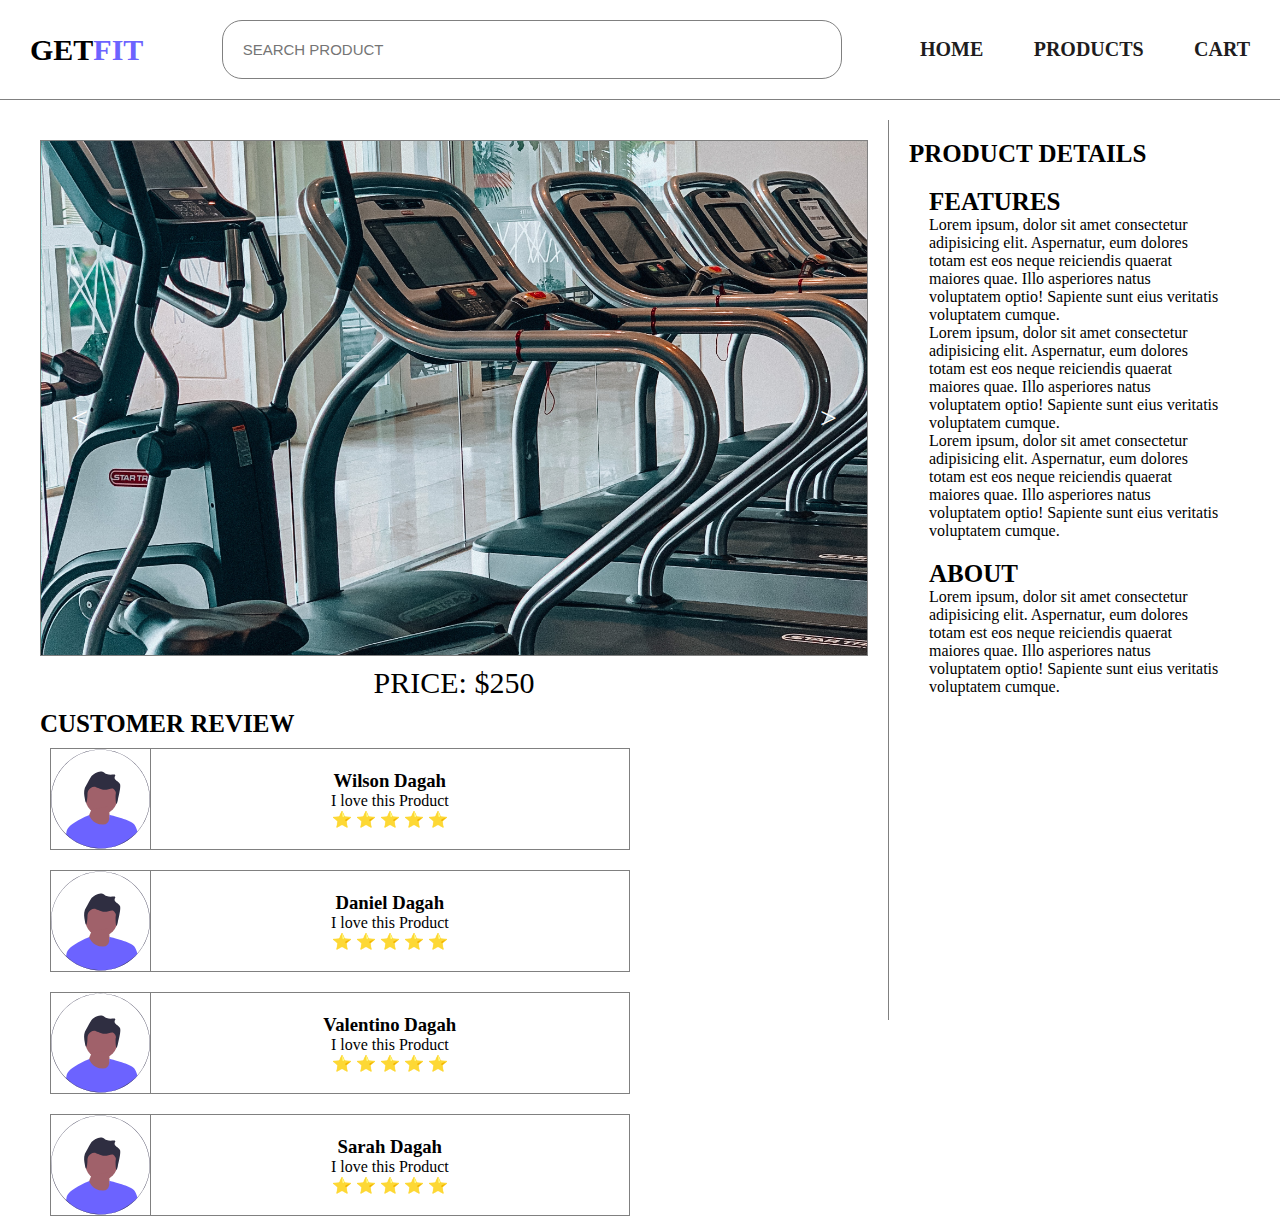
<file: docs/viewProduct.html>
<!DOCTYPE html>
<html lang="en">
<head>
    <meta charset="UTF-8">
    <meta http-equiv="X-UA-Compatible" content="IE=edge">
    <meta name="viewport" content="width=device-width, initial-scale=1.0">
    <link rel="stylesheet" href="/css/style.css">
    <script src="https://ajax.googleapis.com/ajax/libs/jquery/3.6.0/jquery.min.js"></script>
    <script src="/control.js" async>

    </script>
    <title>Item</title>
</head>
<body>
    <!-- NAV BAR -->
    <nav class="nav">
        <h2 class="logo">
            GET<span>FIT</span>
        </h2>

        <div class="searchdiv">
            <input type="search" placeholder="SEARCH PRODUCT">
        </div>

        <ul class="navlist">
            <img class="menu_close" src="[data-uri]"/>
            <li>
                <a href="/page/index..html"> HOME</a>
            </li>
            <li class="shop" id="">
                <a href="/page/product.html"> PRODUCTS</a>
                <!-- <img src="[data-uri]"/> -->
            </li>
            <li class="cart">
                <a href="/page/cart.html"> CART</a>
                <!-- <img src="[data-uri]"/> -->
            </li>
        </ul>
        <img class="menu-mobile"  src="[data-uri]"/>
    </nav>

    <section class="productFeature">
        <div class="viewContainer">
            <div class="left">
                <div class="previewP">

                    <div class="productImageSlider" id="productImageSlider">
                        <img class="carouselActive" src="/assets/1.jpg" alt="">
                        <img class="" src="/assets/1.jpg" alt="">
                        <img class="" src="/assets/1.jpg" alt="">
                        <img class="" src="/assets/1.jpg" alt="">
                        
                        <div class="prevnnext">
                            <span class="previous btn-carousel previous" id="previous" > &#60; </span>
                            <span class="next btn-carousel " id="next"> &#62; </span>
                        </div>
                    </div>
                </div>

                <span class="price">
                    PRICE: $250
                </span>

                <h3 class="review">
                    CUSTOMER REVIEW
                </h3>

                <div class="reviewCard">
                    <div class="reviewImg">
                        <img class="reviewImg" src="/assets/profile-picture.svg" alt="">
                    </div>
                    <div class="reviewDetails">
                        <h3> Wilson Dagah</h3>
                        <p>I love this Product</p>
                        <p>⭐️ ⭐️ ⭐️ ⭐️ ⭐️ </p>
                    </div>
                </div>
                <div class="reviewCard">
                    <div class="reviewImg">
                        <img class="reviewImg" src="/assets/profile-picture.svg" alt="">
                    </div>
                    <div class="reviewDetails">
                        <h3> Daniel Dagah</h3>
                        <p>I love this Product</p>
                        <p>⭐️ ⭐️ ⭐️ ⭐️ ⭐️ </p>
                    </div>
                </div>
                <div class="reviewCard">
                    <div class="reviewImg">
                        <img class="reviewImg" src="/assets/profile-picture.svg" alt="">
                    </div>
                    <div class="reviewDetails">
                        <h3> Valentino Dagah</h3>
                        <p>I love this Product</p>
                        <p>⭐️ ⭐️ ⭐️ ⭐️ ⭐️ </p>
                    </div>
                </div>
                <div class="reviewCard">
                    <div class="reviewImg">
                        <img class="reviewImg" src="/assets/profile-picture.svg" alt="">
                    </div>
                    <div class="reviewDetails">
                        <h3> Sarah Dagah</h3>
                        <p>I love this Product</p>
                        <p>⭐️ ⭐️ ⭐️ ⭐️ ⭐️ </p>
                    </div>
                </div>

            </div>

            <div class="right">
                <span>
                    PRODUCT DETAILS
                </span>

                <div class="productDetails">
                    <span>
                        FEATURES
                    </span>
                    <p>
                        Lorem ipsum, dolor sit amet consectetur adipisicing elit. Aspernatur, eum dolores totam est eos neque reiciendis quaerat maiores quae. Illo asperiores natus voluptatem optio! Sapiente sunt eius veritatis voluptatem cumque.
                    </p>
                    <p>
                        Lorem ipsum, dolor sit amet consectetur adipisicing elit. Aspernatur, eum dolores totam est eos neque reiciendis quaerat maiores quae. Illo asperiores natus voluptatem optio! Sapiente sunt eius veritatis voluptatem cumque.
                    </p>
                    <p>
                        Lorem ipsum, dolor sit amet consectetur adipisicing elit. Aspernatur, eum dolores totam est eos neque reiciendis quaerat maiores quae. Illo asperiores natus voluptatem optio! Sapiente sunt eius veritatis voluptatem cumque.
                    </p>
                    
                    <span style="margin-top: 20px;">
                        ABOUT
                    </span>
                    <p>
                        Lorem ipsum, dolor sit amet consectetur adipisicing elit. Aspernatur, eum dolores totam est eos neque reiciendis quaerat maiores quae. Illo asperiores natus voluptatem optio! Sapiente sunt eius veritatis voluptatem cumque.
                    </p>
                </div>
            </div>
        </div>
    </section>
</body>
</html>
</file>
<file: css/style.css>
/* RESETTING HTML DEFAULT */
*{
    padding: 0;
    margin: 0;
    box-sizing: border-box;
}
/* NAV-BAR */
.nav{
    /* background-color: #8B8B8B; */
    padding: 20px;
    /* position: fixed;
    left: 0;
    right: 0; */
    display: flex;
    justify-content: space-between;
    align-items: center;
    /* z-index: 1; */
    border-bottom: 1px solid gray;
}
.logo{
    font-size: 30px;
    padding: 10px;
}
.nav h2 span{
    color: #6c63ff;
}
.searchdiv{
    /* border: 1px solid red; */
    width: 50%;
    border-radius: 20px;
}
.searchdiv input{
    width: 100%;
    padding: 20px;
    border-radius: 20px;
    font-size: 15px;
    border: 1px solid gray;
}
.navlist{
    display: flex;
    list-style-type: none;
    /* border: 1px solid red; */
    width: 350px;
    justify-content: space-between;
}
.navlist li{
    padding: 10px;
    cursor: pointer;
}
.navlist li a{
    text-decoration: none;
    color: rgb(32, 28, 29);
    font-weight: bold;
    font-size: 20px;
    display: flex;
}
.shop{
    display: flex;
    justify-content: center;
    align-items: center;
}
.shop img{
   width: 20px;
}
.cart{
    display: flex;
    justify-content: center;
    align-items: center;
}
.cart img{
    width: 20px;
}
.active{
    border-bottom: 2px solid #6c63ff;
}

/* HERO CONTAINER */
.hero{
    height: 700px;
    padding: 35px;
    display: flex;
    /* border: 1px solid red; */
    justify-content: center;
    border-bottom: 1px solid gray;
    background-image:linear-gradient(rgba(0, 0, 0, 0.5), rgba(0, 0, 0, 0.5)), url(/assets/heroimage.jpg);
    background-position: center;
    background-repeat: no-repeat;
    background-size: cover;
    position: relative;
}
.heroContainer{
    display: flex;
    justify-content: center;
    align-items: center;
    width: 100%;
    /* border: 1px solid red; */
}
.heroText{
    width: 80%;
    /* border: 1px solid blue; */
    display: flex;
    flex-direction: column;
    justify-content: center;
    align-items: center;
    color: white;
    text-align: center;
    line-height: 50px;
}
.heroText h2{
    width: 80%;
    font-size: 60px;
}
.heroText p{
    font-size: 30px;
}
.heroText button{
    width: 200px;
    padding: 20px;
    border-radius: 20px;
    border: none;
    background-color: #6c63ff;
    color: white;
    font-weight: bold;
    font-size: 20px;
    cursor: pointer;
}
.heroImage{
    width: 50%;
    display: flex;
    justify-content: center;
    align-items: center;
    /* border: 1px solid blue; */
}
.btndiv{
    width: 100%;
    display: flex;
    margin-top: 20px;
    align-items: center;
    justify-content: center;
    align-items: center;
}
.shopbtn a{
    text-decoration: none;
    color: white;
}
.shopbtn:hover{
    background-color: white;
    color: #6c63ff;

}
.heroImage img{
    width: 90%;
}

/* PRODUCT CARDS */
.product{
    display: flex;
    flex-direction: column;
    padding: 35px;
}
.ptext{
    padding: 20px;
    text-align: center;
    font-size: 20px
}

/* PRODUCTS */
.product{
    padding: 35px;
    border-bottom: 1px solid gray;
}
.cardRow{
    display: grid;
    grid-template-columns: 1fr 1fr 1fr 1fr;
    margin-top: 20px;
    /* border: 1px solid red; */
    column-gap: 20px;
    row-gap: 20px;
}
.card{
    width: 100%;
    height: 500px;
    border: 1px solid gray;
    display: flex;
    flex-direction: column;
}
.img{
    width: 100%;
    height: 50%;
    background-color: #6c63ff;
    /* border: 1px solid red; */
}
.card-detail{
    margin-top: 15px;
    height: 40%;
    display: flex;
    flex-direction: column;
    justify-content: space-around;
    align-items: center;
    font-size: 20px;
}
.productImage{
    width: 100%;
    height: 100%;
    object-fit: cover;
}
.productButton{
    width: 150px;
    padding: 15px;
    border: none;
    border-radius: 20px;
    background-color: #6c63ff;
    cursor: pointer;
    color: white;
    font-weight: bold;
}
.productButton:hover{
    border: 1px solid #6c63ff;
    background-color: white;
    color: #6c63ff;
}
.showbtn{
    margin: 20px auto;
    padding: 20px;
    text-align: center;
    background-color: gray;
    width: 300px;
    text-decoration: none;
    color: white;
    font-weight: bold;
    border: none;
    background-color: #6c63ff;
}
.showbtn:hover{
    background-color:white ;
    color: #6c63ff;
    border: 1px solid #6c63ff;
}
.showbtndiv{
    padding: 15px;
    display: flex;
}

/* FOOOTER */
.footer{
    padding: 35px;
}
.row{
    display: flex;
    flex-direction: row;
    justify-content: space-around;
    vertical-align: top;
}
.row a{
    text-decoration: none;
    color: black;
}
.row ul li{
    list-style-type: none;
    padding: 5px;
}
.col1, .col2, .col3, .col4{
    display: flex;
    flex-direction: column;
    justify-content: flex-start;
} 
.flexnicon img{
    width: 20px;
}
.flexnicon{
    display: flex;
}

/* toogle menu */
.menu_close, .menu-mobile{
    display: none;
}

/* CART AND CHECKOUT */
.cnc{
    height: 100vh;
    border-bottom: 1px solid gray;
    display: flex;
    flex-direction: column;
    
}
.cnc h3{
    text-align: center;
    padding: 30px;
    font-size: 30px;
}
.cncRow{
    width: 100%;
    height: 70%;
    padding: 20px;
    display: flex;
}
.cncCol1{
    width: 70%;
    /* border: 1px solid red; */
    margin-right: 20px;
    /* background-color: #CFCFCF; */
    border-right: 1px solid gray;
}
.cncCol2{
    width: 30%;
    justify-content: space-between;
    display: flex;
    flex-direction: column;
    border: 1px solid gray;
}
.tableHeading{
    display: flex;
    justify-content: space-around;
    border-bottom: 1px solid gray;
}
.tableHeading li {
    list-style-type: none;
    padding: 20px;
    font-weight: bold;
    font-size: 15px;
}
.tableData{
    display: flex;
    height: 20%;
    justify-content: space-around;
    align-items: center;
    /* font-weight: bold; */
    font-size: 15px;
    border-bottom: 1px solid gray;
    margin: 20px;
    border: 1px solid gray;

}
.forimage{
    width: 20%;

    /* height: 100px; */
    /* width: 100%; */
    height: 100%;
    border: 1px solid gray;
    /* border-radius: 50%; */
}
.incrnreduce{
    display: flex;
    /* border: 1px solid red; */
    padding: 10px;
    width: 20%;
    height: 20%;
    align-items: center;
    justify-content: space-between;
    background-color: gray;
    color: white;
    font-weight: bold;
}
.decr, .incr{
    cursor: pointer;
}
.cancel{
    display: flex;
    justify-content: center;
    align-items: center;
    width: 10%;
    height: 10%;
    background-color: wheat;
    padding: 10px;
    /* border: 1px solid red; */
    background-color: gray;
    color: white;
    font-weight: bold;
}
.orderS{
    height: 30%;
    display: flex;
    justify-content: center;
    align-items: center;
    font-weight: bold;
    padding: 20px;
    font-size: 15px;
    border-bottom: 1px solid gray;
}
.total{
    height: 40%;
    display: flex;
    justify-content: space-around;
    align-items: center;
    padding: 30px;
    border-bottom: 1px solid gray;
    font-weight: bold;
}
.btnborder{
    height: 30%;
    display: flex;
}
.chckOut{
    display: flex;
    justify-content: center;
    align-items: center;
    width: 100%;
    height: auto;
    padding: 30px;
    color: white;
    font-weight: bold;
    font-size: 15px;
    background-color: rgb(12, 78, 12);
    border: none;
}

/* VIEW PRODUCT */
    .productFeature{
        padding: 20px;
    }
    .viewContainer{
        width: 100%;
        height: 100vh;
        display: flex;
        vertical-align: top;
        /* border: 1px solid red; */
    }
    .left{
        width: 70%;
        /* border: 1px solid blue; */
        display: flex;
        flex-direction: column;
        padding: 20px;
    }
    .previewP{
        width: 100%;
        height: 60%;
        border: 1px solid gray;
        position: relative;
    }
    .prevnnext{
        position:absolute;
        display: flex;
        width: 100%;
        /* border: 1px solid red; */
        justify-content: space-between;
        align-items: center;
        top: 50%;
        bottom: 50%;
        padding: 20px;
    }
    .previous, .next{
        font-size: 30px;
        color: white;
        cursor: pointer;
    }
    .review{
        font-weight: bold;
    }
    .price{
        text-align: center;
    }
    .left span{
        font-size: 30px;
        padding: 10px;
    }
    .right{
        
        width: 30%;
        display: flex;
        flex-direction: column;
        /* border: 1px solid red; */
        padding: 20px;
        border-left: 1px solid gray;
    }
    .right span{
        font-weight: bold;
        font-size: 25px;
    }
    .productDetails{
        padding: 20px;
        width: 100%;
        height: 100vh;
        /* border: 1px solid gray; */
        display: flex;
        flex-direction: column;
        /* justify-content: space-around; */

    }
    .review{
        font-size: 25px;
    }
    .reviewCard{
        display: flex;
        flex-direction: row;
        width: 70%;
        height: 20%;
        border: 1px solid gray;
        margin: 10px;
    }
    .reviewImg{
        width: 30%;
        border-right: 1px solid gray;
        height: 100%;
        
    }
    .reviewDetails{
        width: 100%;
        padding: 20px;
        display: flex;
        flex-direction: column;
        justify-content: center;
        align-items: center;
        /* border: 1px solid red; */
    }
    .reviewImg{
        width: 100px;
        height: 100px;
    }
    .productImageSlider{
        height: 100%;
    }
    .productImageSlider img{
        width: 100%;
        height: 100%;
        object-fit: cover;
    }
    .productImageSlider img{
        display: none;
    }
    .productImageSlider .carouselActive{
       display: inline-block;
    }
    
/* MEDIA QUERIES */
@media screen and (max-width: 918px) {
    /* PRODUCT CARDS */
    .cardRow{
        grid-template-columns: 1fr 1fr;
    }
    .row{
        display: grid;
        grid-template-columns: 1fr 1fr;
        row-gap: 15px;
        text-align: center;
        vertical-align: top;
    }
    .col1{
        justify-content: center;
        align-items: center;
        /* border: 1px solid red; */
        justify-content:flex-start;
    }
    .cncRow{
        display: flex;
        flex-direction: column;
        justify-content: space-around;
        align-items: center;
        /* border: 1px solid red; */
        width: 100%;
        height: 100vh;
    }
    .tableHeading{
        /* border: 1px solid red; */
        display: flex;
        flex-direction: row;
        justify-content: space-around;
        align-items: center;
        width: 100%;
    }
    .tableHeading li {
        padding: 0;
    }
    .tableData{
        /* border: 1px solid red; */
       width: 100%;
       margin: 0;
       
    }
    .cncCol1, .cncCol2{
        width: 100%;
    }
    .cncCol1{
        border: none;
        /* border: 1px solid red; */
        display: flex;
        flex-direction: column;
        justify-content: space-around;
        margin: 0;
    }
    .viewContainer{
        display: flex;
        flex-direction: column;
    }
    .left, .right{
        width: 100%;
    }
    .reviewCard{
        width: 100%;
    }
    .right{
        border: none;
    }
    .review{
        margin-top: 10px;
        text-align: center;
    }
}
@media screen and (max-width: 912px) {
    /* PRODUCT CARDS */
    .menu-mobile{
        display: block;
    }
    .navlist{
        display: none;
    }
    .navlist{
        display: flex;
        height: 100vh;
        background-color: rgb(225, 225, 225);
        flex-direction: column;
        position: fixed;
        top: 0;
        right: -100%;
        /* right: 0; */
        z-index: 1;
        justify-content: center;
        align-items: center;
        width: 30%;
    }
    .menu_close{
        position: absolute;
        display: block;
        right: 20px;
        top: 10px;
    }
    .navlist ul {
        padding: 15px;
    }
}
@media screen and (max-width: 687px) {
    /* PRODUCT CARDS */

}
@media screen and (max-width: 490px) {
    /* PRODUCT CARDS */
    .searchdiv{
        display: none;
    }
    .cardRow{
        grid-template-columns: 1fr;
    }
    .heroText p{
        display: none;
    }
    .row{
        display: grid;
        grid-template-columns:1fr;
        /* border: 1px solid red; */
        text-align: center;
    }
    .col1{
        justify-content: center;
        align-items: center;
    }
    .cncRow{
        display: flex;
        flex-direction: column;
    }
}
</file>
